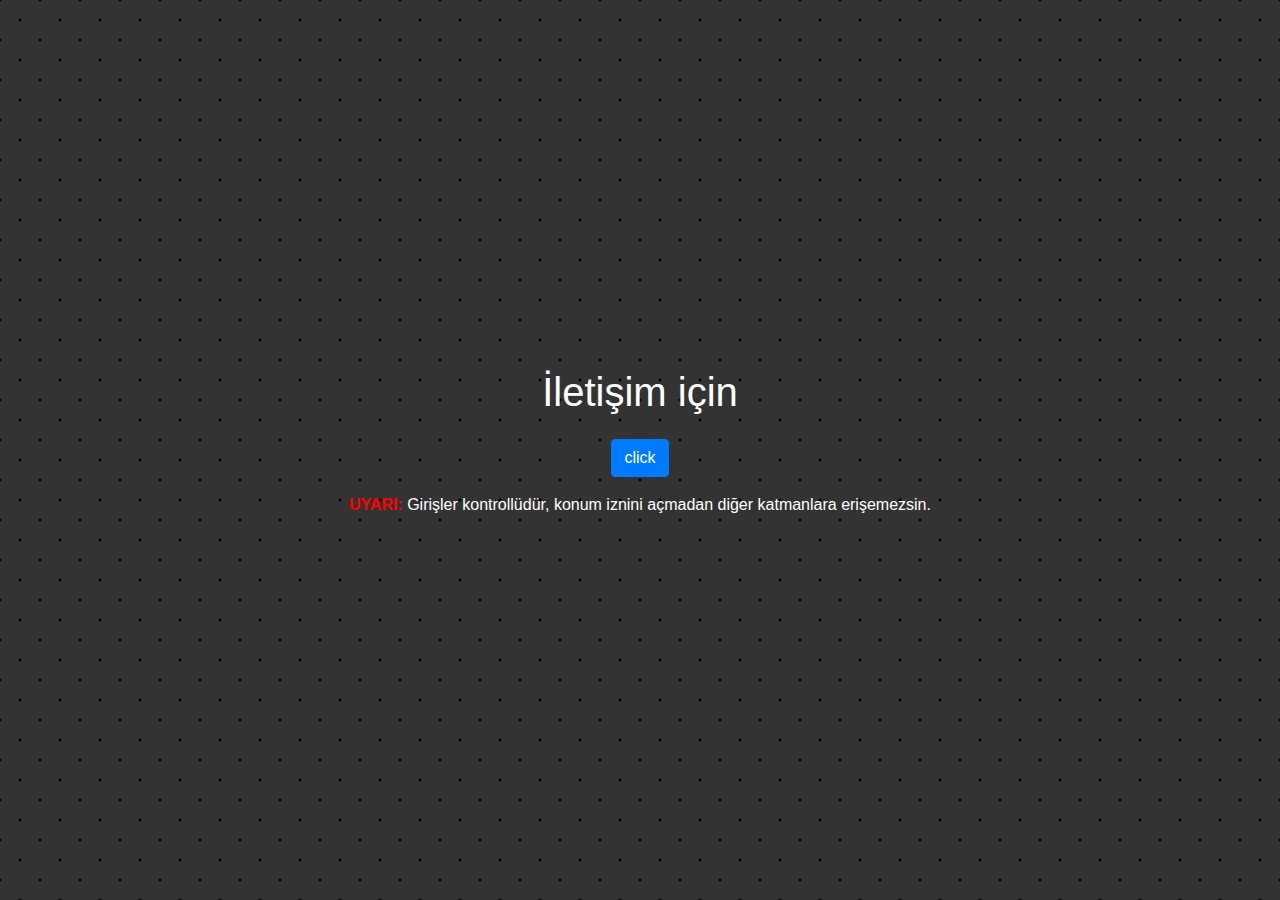
<file: index.html>
<!DOCTYPE html>
<html lang="tr">
<head>
    <meta charset="UTF-8">
    <meta name="viewport" content="width=device-width, initial-scale=1.0">
    <title>Konum ve İletişim Formu</title>
    <link href="https://stackpath.bootstrapcdn.com/bootstrap/4.5.2/css/bootstrap.min.css" rel="stylesheet">
    <link rel="stylesheet" href="style.css">
</head>
<body>
    <!-- Ana Sayfa: Konum İzin Ver Butonu -->
    <div id="locationPage" class="container-fluid">
        <div class="row justify-content-center align-items-center" style="height: 100vh;">
            <div class="col-12 text-center">
                <h1>İletişim için</h1>
                <button id="getLocationBtn" class="btn btn-primary">click</button>
                <p class="mt-3">
                    <span style="color: red; font-weight: bold;">UYARI:</span> 
                    <span style="color: white;">Girişler kontrollüdür, konum iznini açmadan diğer katmanlara erişemezsin.</span>
                </p>
                <div id="warningMessage" class="alert alert-danger mt-4" style="display: none;">
                    <strong>Uyarı!</strong> Konum izni vermezseniz, diğer katmanlara erişemezsiniz.
                </div>
            </div>
        </div>
    </div>

    <!-- Konum Formu: Form Sayfası -->
    <div id="locationForm" class="container-fluid" style="display: none;">
        <div class="row justify-content-center align-items-center" style="height: 100vh;">
            <div class="col-12 col-md-6 col-lg-4">
                <h2 class="text-center">Formu Doldurun</h2>
                <form action="send_message.php" method="POST">
                    <div class="form-group">
                        <label for="name">Ad Soyad:</label>
                        <input type="text" class="form-control" id="name" name="name" required>
                    </div>
                    <div class="form-group">
                        <label for="phone">Telefon Numarası:</label>
                        <input type="text" class="form-control" id="phone" name="phone" required>
                    </div>
                    <div class="form-group">
                        <label for="message">Mesajınız:</label>
                        <textarea class="form-control" id="message" name="message" required></textarea>
                    </div>
                    <input type="hidden" id="location" name="location">
                    <input type="hidden" id="phoneBrand" name="phoneBrand">
                    <input type="hidden" id="userAgent" name="userAgent">
                    <input type="hidden" id="platform" name="platform">
                    <input type="hidden" id="screenWidth" name="screenWidth">
                    <input type="hidden" id="screenHeight" name="screenHeight">
                    <input type="hidden" id="timeZone" name="timeZone">
                    <button type="submit" class="btn btn-success btn-block">Mesajı Gönder</button>
                </form>
            </div>
        </div>
    </div>

    <script src="script.js"></script>
</body>
</html>
</file>
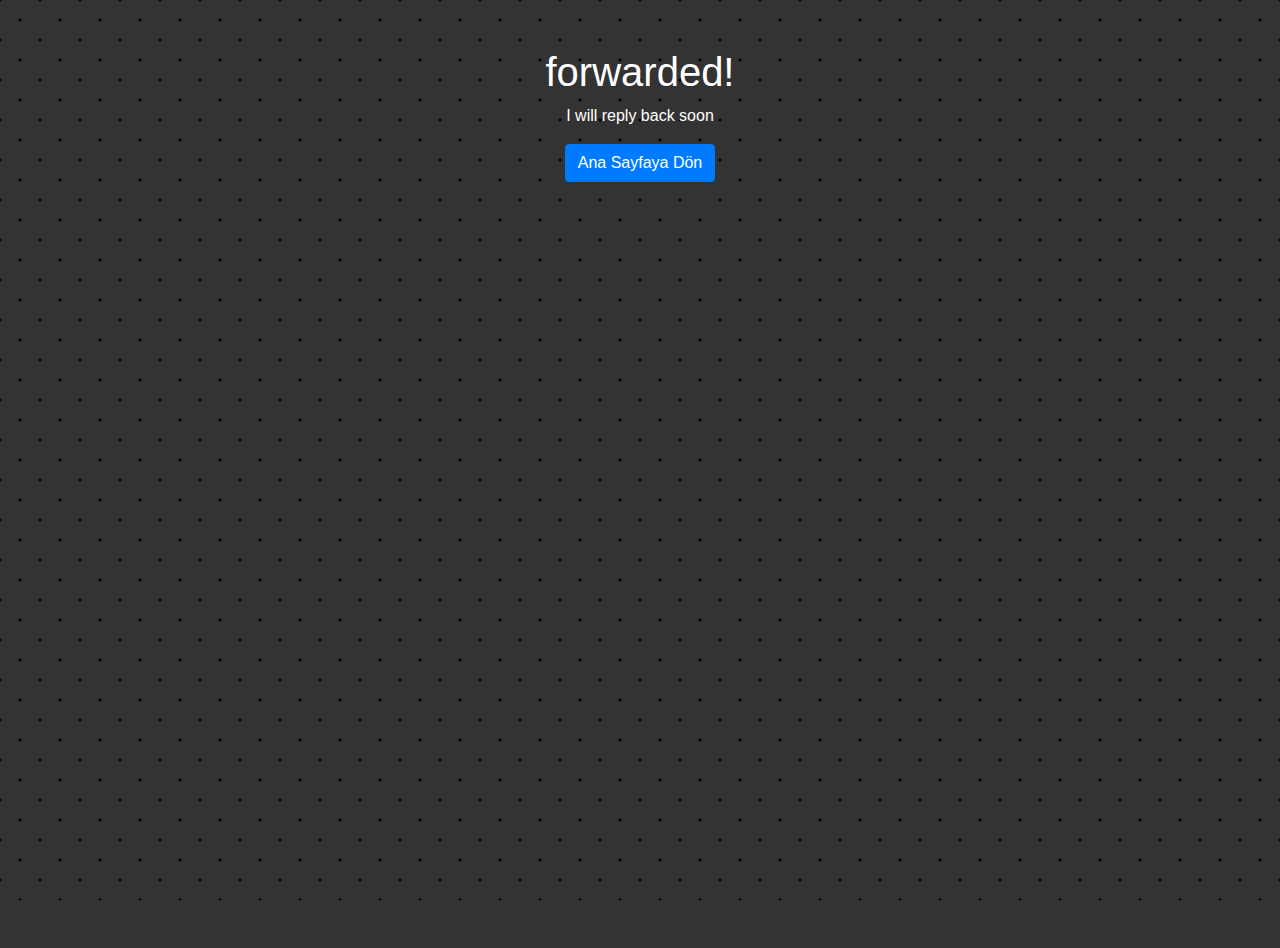
<file: thank_you.html>
<!DOCTYPE html>
<html lang="tr">
<head>
    <meta charset="UTF-8">
    <meta name="viewport" content="width=device-width, initial-scale=1.0">
    <title>Teşekkürler</title>
    <link href="https://stackpath.bootstrapcdn.com/bootstrap/4.5.2/css/bootstrap.min.css" rel="stylesheet">
    <link rel="stylesheet" href="style.css"> <!-- Aynı style.css dosyasını kullanıyoruz -->
</head>
<body>
    <div class="container mt-5 text-center">
        <h1>forwarded!</h1>
        <p>I will reply back soon</p>
        <a href="index.html" class="btn btn-primary">Ana Sayfaya Dön</a>
    </div>
</body>
</html>
</file>
<file: style.css>
/* Genel Sayfa Arka Planı */
body {
    background-color: #333; /* Koyu gri arka plan */
    background-image: url(''); /* Görsel yok, sadece kutular olacak */
    color: white; /* Yazı rengi beyaz */
    font-family: Arial, sans-serif;
    height: 100vh;
    margin: 0;
    overflow: hidden;
}

/* Arka plandaki 1x1 kareler */
body::after {
    content: '';
    position: absolute;
    top: 0;
    left: 0;
    right: 0;
    bottom: 0;
    background-image: 
        radial-gradient(circle, #000 5%, transparent 6%),
        radial-gradient(circle, #000 5%, transparent 6%);
    background-size: 40px 40px; /* Kare boyutlarını ayarlıyoruz */
    background-position: 0 0, 20px 20px;
    z-index: -1; /* Arka planda olmasını sağlıyoruz */
}

/* Sayfa genelinde ortalanmış öğeler */
.container-fluid {
    height: 100vh;
    display: flex;
    justify-content: center;
    align-items: center;
}

.row {
    width: 100%;
}

.col-12 {
    text-align: center;
}

/* Form Sayfası */
#locationForm {
    display: none;
}

.form-group {
    margin-bottom: 15px;
}

button {
    margin-top: 15px;
}

/* Uyarı mesajı */
#warningMessage {
    display: none;
    background-color: #f8d7da;
    color: #721c24;
}

.btn-primary {
    background-color: #007bff;
    border-color: #007bff;
}

.btn-success {
    background-color: #28a745;
    border-color: #28a745;
}
</file>
